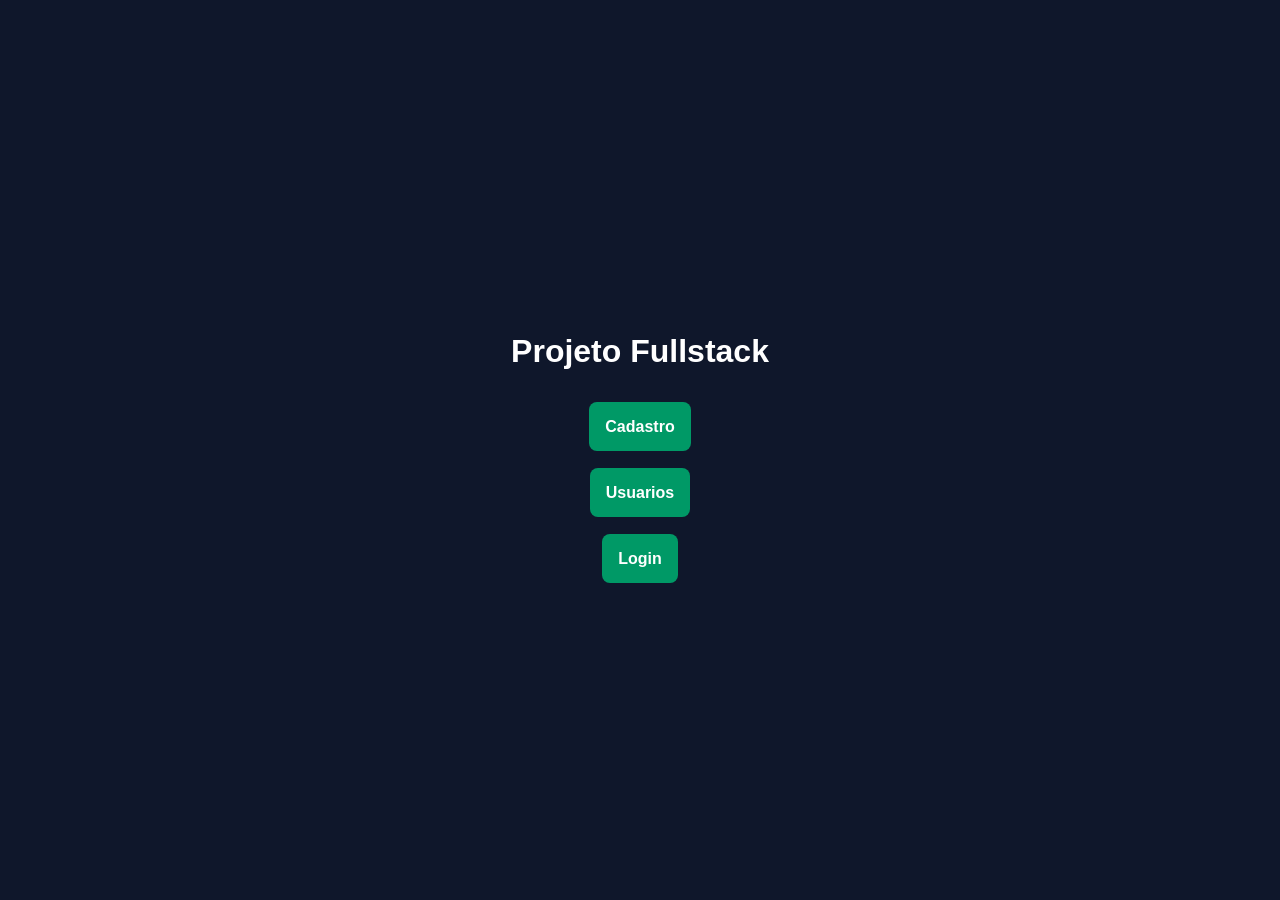
<file: index.html>
<!DOCTYPE html>
<html lang="en">
<head>
    <meta charset="UTF-8">
    <meta name="viewport" content="width=device-width, initial-scale=1.0">
    <script src="./script.js" defer></script>
    <link rel="stylesheet" href="style.css">
    <title>Projeto Fullstack</title>
</head>
<body>
    <header>
        <h1>Projeto Fullstack</h1>

        <nav>
            <ul>
                <li>
                    <a href="./pages/cadastro.html">Cadastro</a>
                </li>
                <li>
                    <a href="./pages/usuarios.html">Usuarios</a>
                </li>
            </ul>
        </nav>
    </header>
</body>
</html>
</file>
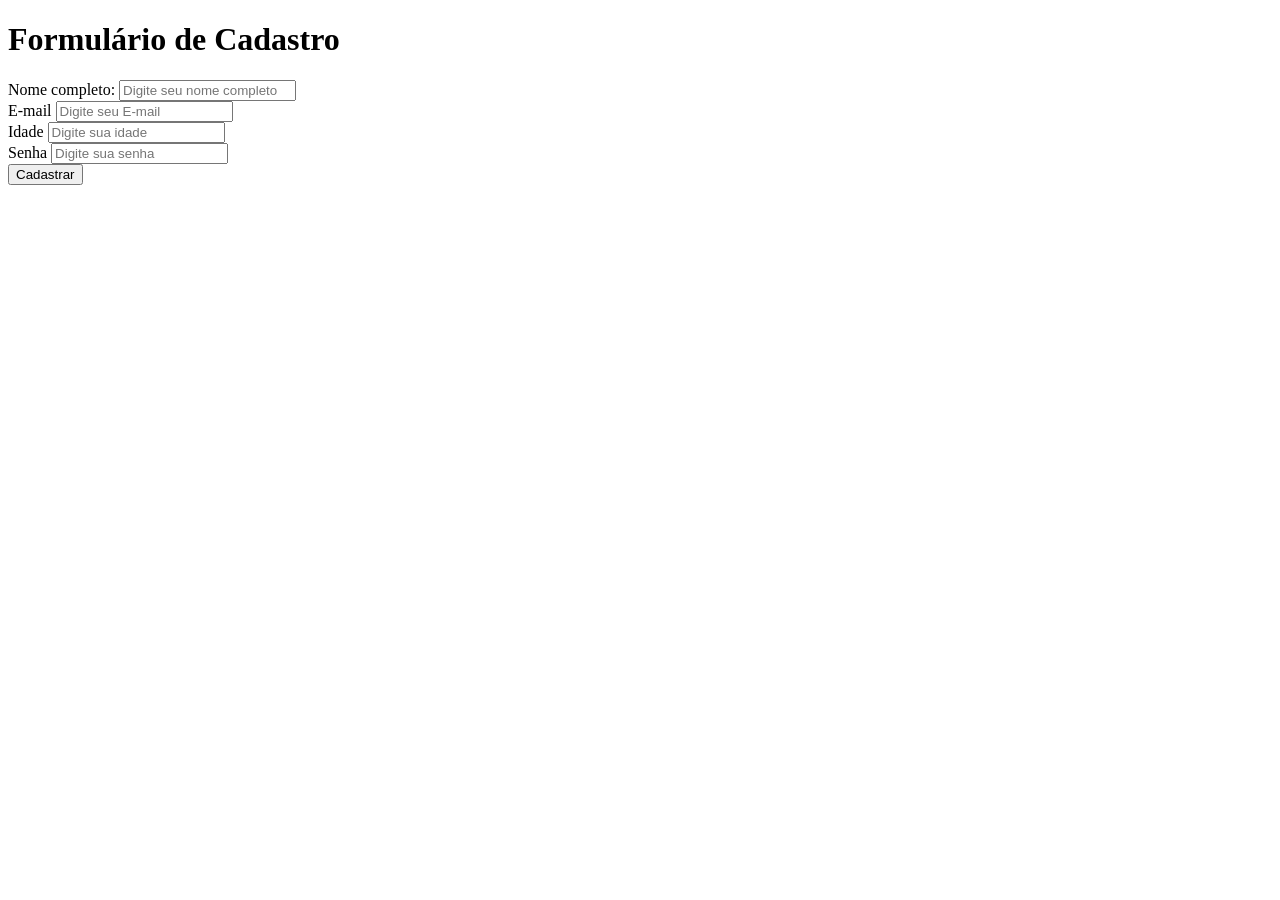
<file: pages/cadastro.html>
<!DOCTYPE html>
<html lang="en">
<head>
    <meta charset="UTF-8">
    <meta name="viewport" content="width=device-width, initial-scale=1.0">
    <script src="./cadastro.js" defer></script>
    <title>Formulário de Cadastro</title>
</head>
<body>
    <header>
        <h1>Formulário de Cadastro</h1>
    </header>
    <main>
        <form action="">
            <div>
                <label for="name">Nome completo:</label>
                <input type="text" id="name" placeholder="Digite seu nome completo">
            </div>
            <div>
                <label for="email">E-mail</label>
                <input type="email" id="email" placeholder="Digite seu E-mail">
            </div>
            <div>
                <label for="age">Idade</label>
                <input type="age" id="age" placeholder="Digite sua idade">
            </div>
            <div>
                <label for="password">Senha</label>
                <input type="password" id="password" placeholder="Digite sua senha">
            </div>

            <button>Cadastrar</button>
        </form>
    </main>
</body>
</html>
</file>
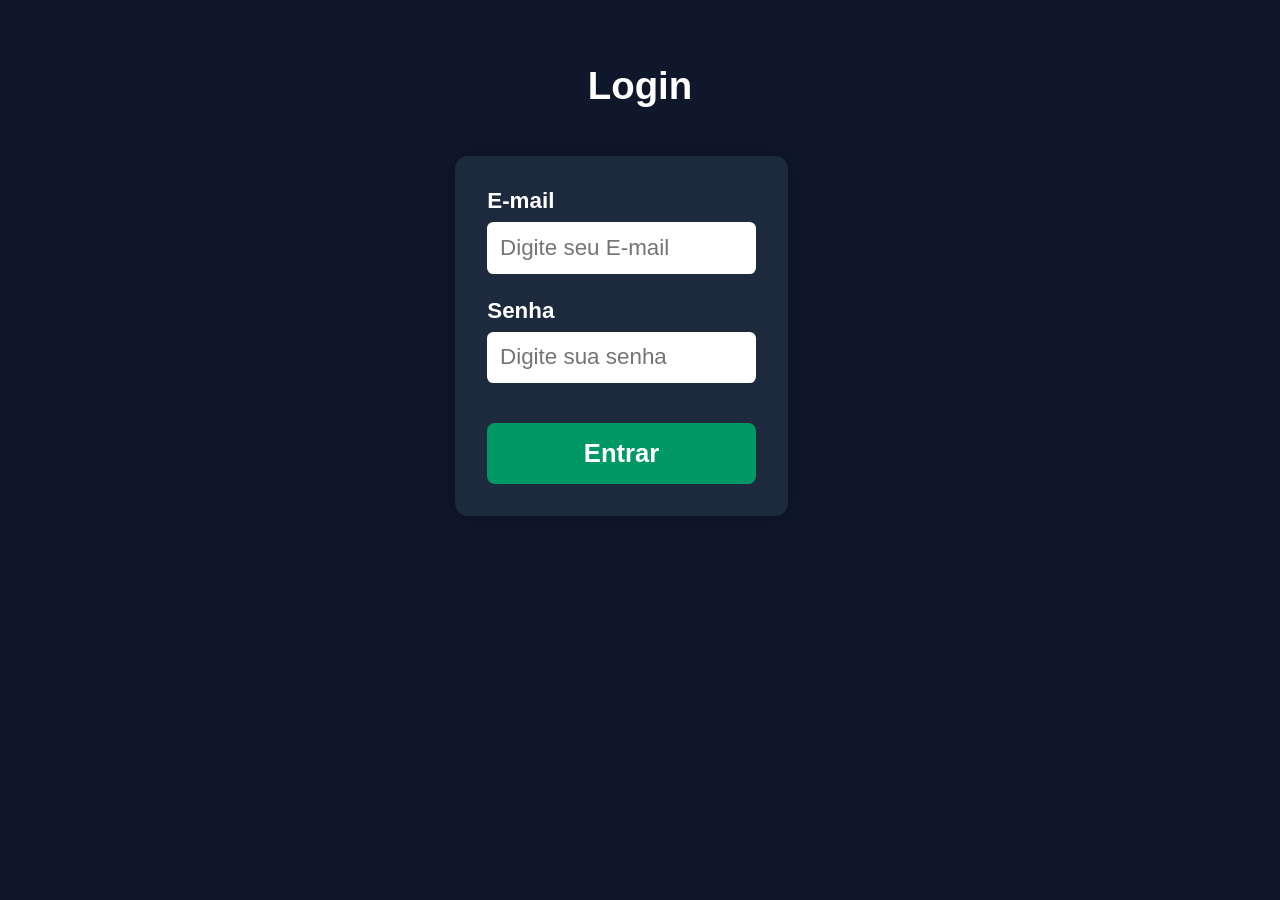
<file: pages/login.html>
<!DOCTYPE html>
<html lang="en">
<head>
    <meta charset="UTF-8">
    <meta name="viewport" content="width=device-width, initial-scale=1.0">
    <script src="./login.js" defer></script>
    <link rel="stylesheet" href="login.css">
    <title>Login</title>
</head>
<body>
    <header>
        <h1>Login</h1>
    </header>
    <main>
        <form action="">
            
            <div>
                <label for="email">E-mail</label>
                <input type="email" id="email" placeholder="Digite seu E-mail">
            </div>
            <div>
                <label for="password">Senha</label>
                <input type="password" id="password" placeholder="Digite sua senha">
            </div>

            <button>Entrar</button>
        </form>
    </main>
</body>
</html>
</file>
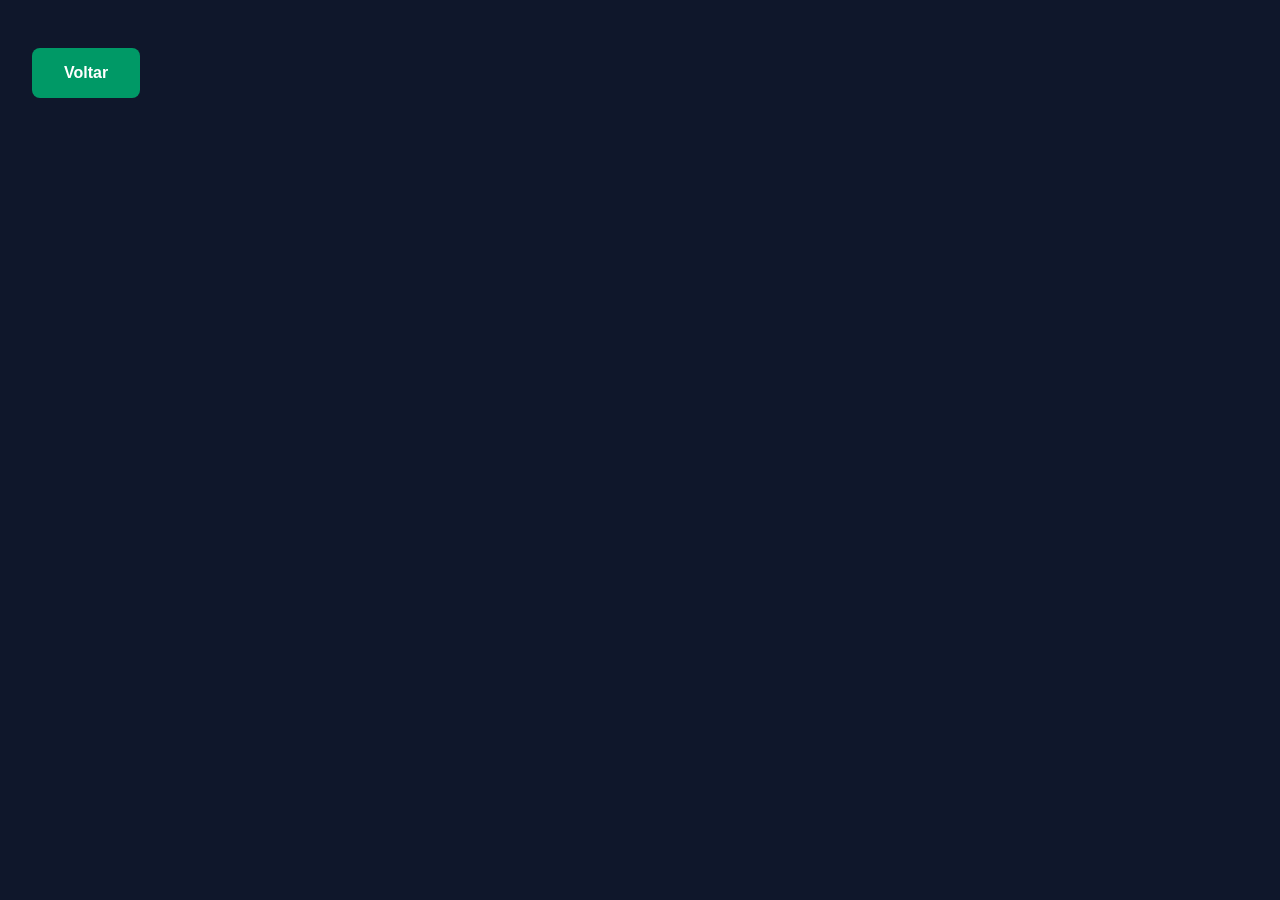
<file: pages/usuarios.html>
<!DOCTYPE html>
<html lang="en">
<head>
    <meta charset="UTF-8">
    <meta name="viewport" content="width=device-width, initial-scale=1.0">
    <script src="./usuarios.js" defer></script>
    <link rel="stylesheet" href="usuarios.css">
    <title>Usuários</title>
</head>
<body>
    <header>
        <a href="../index.html">Voltar</a>
    </header>

    <main></main>
</body>
</html>
</file>
<file: style.css>
* {
    margin: 0;
    padding: 0;
    box-sizing: border-box;
    font-family: 'Lucida Sans', 'Lucida Sans Regular', 'Lucida Grande', 'Lucida Sans Unicode', Geneva, Verdana, sans-serif;
}

body {
    background: oklch(20.8% 0.042 265.755);
    color: #FFF;
    height: 100svh;
    display: flex;
    align-items: center;
    justify-content: center;
    text-align: center;
}

header {
    display: flex;
    gap: 3rem;
    flex-direction: column;
}

ul {
    list-style: none;
    display: flex;
    flex-direction: column;
    gap: 3rem;
}

a, button {
    color: #fff;
    background: oklch(59.6% 0.145 163.225);
    text-decoration: none;
    font-weight: 700;
    padding: 1rem;
    border-radius: .5rem;
}

a:hover {
    background: oklch(76.5% 0.177 163.223);
    transition: .4s;
}
</file>
<file: pages/login.css>
* {
    margin: 0;
    padding: 0;
    box-sizing: border-box;
    font-family: 'Lucida Sans', 'Lucida Sans Regular', 'Lucida Grande', 'Lucida Sans Unicode', Geneva, Verdana, sans-serif;
}

body {
    background: oklch(20.8% 0.042 265.755);
    color: #fff;
    min-height: 100svh;
    display: flex;
    flex-direction: column;
    align-items: center;
    text-align: center;
    padding: 2rem;
}

header {
    margin-top: 2rem;
}

h1 {
    font-size: 2.4rem;
    margin-bottom: 1rem;
}

form {
    margin-top: 2rem;
    background: oklch(27.9% 0.041 260.031);
    padding: 2rem;
    border-radius: .8rem;
    display: flex;
    flex-direction: column;
    gap: 1.5rem;
    width: min(90%, 400px);
    box-shadow: 0 0 1rem rgba(0, 0, 0, 0.3);
}

form div {
    display: flex;
    flex-direction: column;
    align-items: flex-start;
    gap: .5rem;
}

label {
    font-weight: bold;
    font-size: 1.4rem;
}

input {
    width: 100%;
    padding: .8rem;
    border: none;
    border-radius: .4rem;
    font-size: 1.4rem;
    outline: none;
}

input:focus {
    outline: 2px solid oklch(76.5% 0.177 163.223);
    background: #f6f6f6;
    color: #000;
}

button {
    margin-top: 1rem;
    padding: 1rem;
    background: oklch(59.6% 0.145 163.225);
    color: #fff;
    border: none;
    border-radius: .5rem;
    font-size: 1.6rem;
    font-weight: 700;
    cursor: pointer;
    transition: background .4s;
}

button:hover {
    background: oklch(76.5% 0.177 163.223);
}
</file>
<file: pages/usuarios.css>
* {
    margin: 0;
    padding: 0;
    box-sizing: border-box;
    font-family: 'Lucida Sans', 'Lucida Sans Regular', 'Lucida Grande', 'Lucida Sans Unicode', Geneva, Verdana, sans-serif;
}

body {
    background: oklch(20.8% 0.042 265.755);
    color: #fff;
    min-height: 100svh;
    display: flex;
    flex-direction: column;
    align-items: center;
    justify-content: flex-start;
    text-align: center;
    padding: 2rem;
}

header {
    width: 100%;
    display: flex;
    justify-content: flex-start;
    padding: 1rem 0;
}

header a {
    color: #fff;
    background: oklch(59.6% 0.145 163.225);
    text-decoration: none;
    font-weight: 700;
    padding: 1rem 2rem;
    border-radius: .5rem;
    transition: background .4s;
}

header a:hover {
    background: oklch(76.5% 0.177 163.223);
}

/* ---- Área principal e cards ---- */
main {
    margin-top: 3rem;
    width: 100%;
    max-width: 800px;
    display: flex;
    flex-direction: column;
    align-items: center;
    gap: 2rem;
}

/* ---- Card de usuário ---- */
section {
    background: oklch(27.9% 0.041 260.031);
    width: 100%;
    padding: 2rem;
    border-radius: 1rem;
    text-align: left;
    box-shadow: 0 0 1rem rgba(0, 0, 0, 0.3);
    transition: transform 0.3s, background 0.3s;
}

section:hover {
    transform: translateY(-5px);
    background: oklch(32% 0.05 260.031);
}

section h2 {
    font-size: 1.8rem;
    margin-bottom: 1rem;
    color: oklch(90% 0.15 163.223);
}

section p {
    font-size: 1.4rem;
    line-height: 1.6;
    margin-bottom: .5rem;
}
</file>
